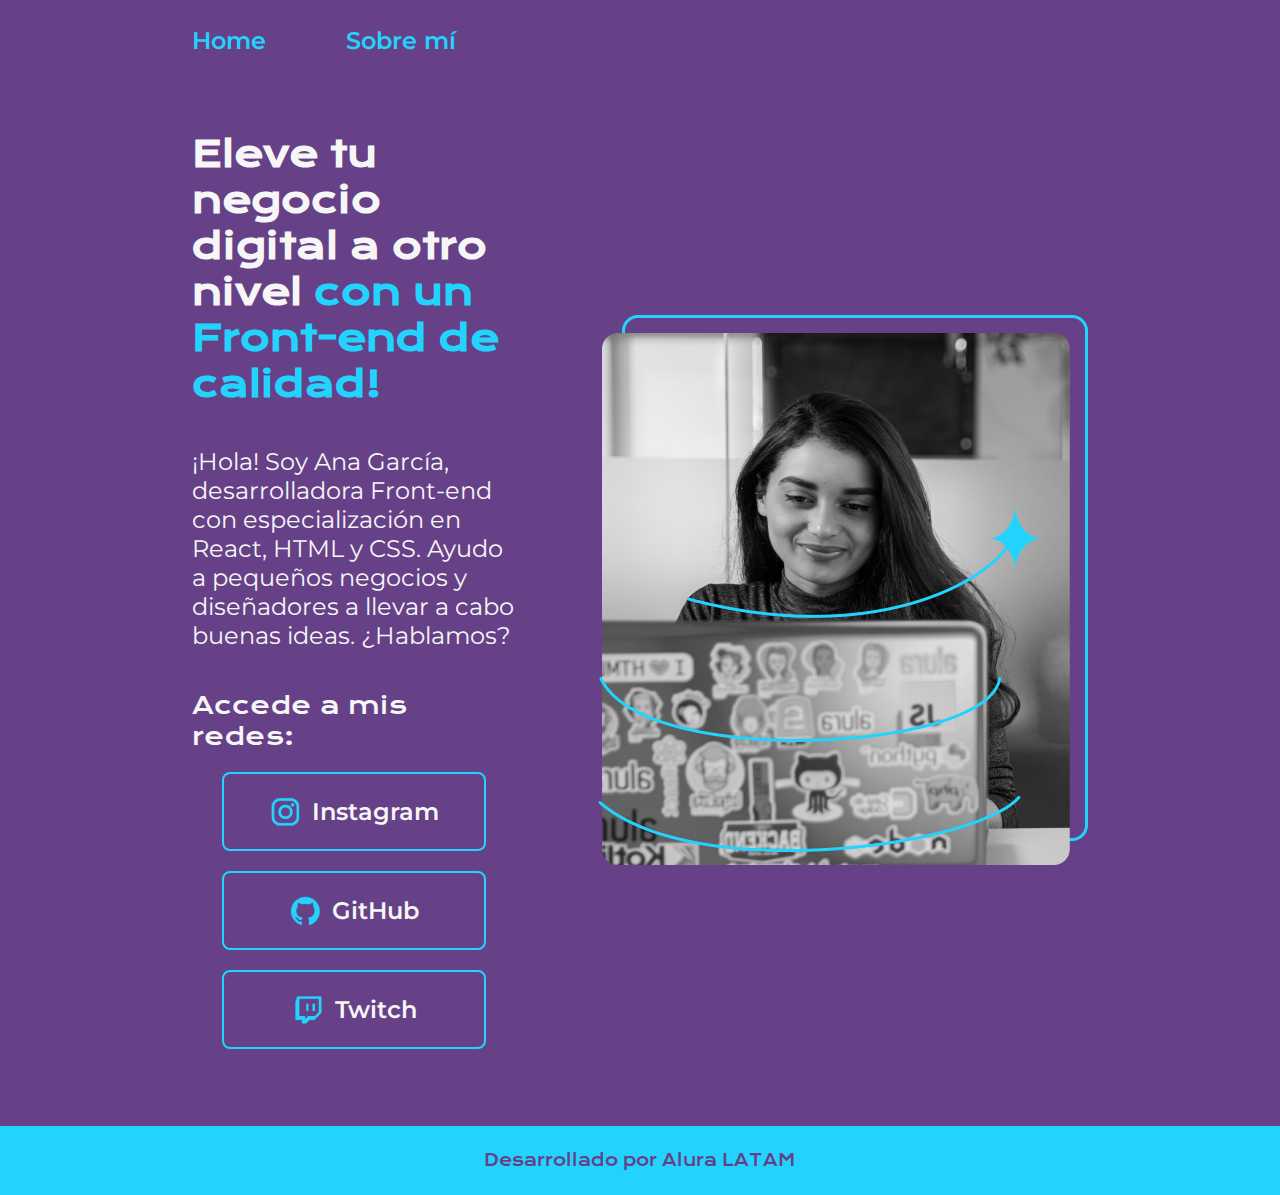
<file: index.html>
<!DOCTYPE html>
<html lang="es-mx">
<head>
    
    <meta charset="UTF-8"> 
    <meta http-equiv="X-UA-Compatible" content="IE=edge">
    <meta name="viewport" content="width=device-width, initial-scale=1.0">
    <title>Portafolio</title>
    <link rel="stylesheet" href="/styles/style.css">

</head>
<body>
    <header class="header">
        <nav class="header__menu">
            <a class="header__menu__link" href="/index.html">Home</a>
            <a class="header__menu__link" href="/About.html">Sobre mí</a>
        </nav>
    </header>
    <main class="presentacion">
        <section class="presentacion__contenido">
            <h1 class="presentacion__contenido__titulo">
                Eleve tu negocio digital a otro nivel 
                <strong class="titulo-destaque">con un Front-end de calidad!
                </strong></h1>
                <p class="presentacion__contenido__parrafo">¡Hola! Soy Ana García, desarrolladora Front-end con
                    especialización en React, HTML y CSS. Ayudo a pequeños
                    negocios y diseñadores a llevar a cabo buenas ideas.
                    ¿Hablamos?

                </p>

                <div class="presentacion__enlaces">
                <h2 class="titulo__enlaces">Accede a mis redes:</h2>
                <a class= "presentacion__enlaces__link" href="https://instagram.com/">
                    <img src="/assets/instagram.png">
                    Instagram</a>
                <a class= "presentacion__enlaces__link" href="https://github.com/">
                    <img src="/assets/github.png">
                    GitHub</a>
                <a class= "presentacion__enlaces__link" href="https://twitch.com/">
                    <img src="/assets/twitch.png">
                    Twitch</a>
                </a>
                </div>
        </section>
            <img class="presentacion__imagen" src="/assets/Imagem.png" alt="Foto de Ana García desarrolando un proyecto">
    </main>
    <footer class="footer">
        <p>Desarrollado por Alura LATAM</p>
    </footer>
</body>
</html>
</file>
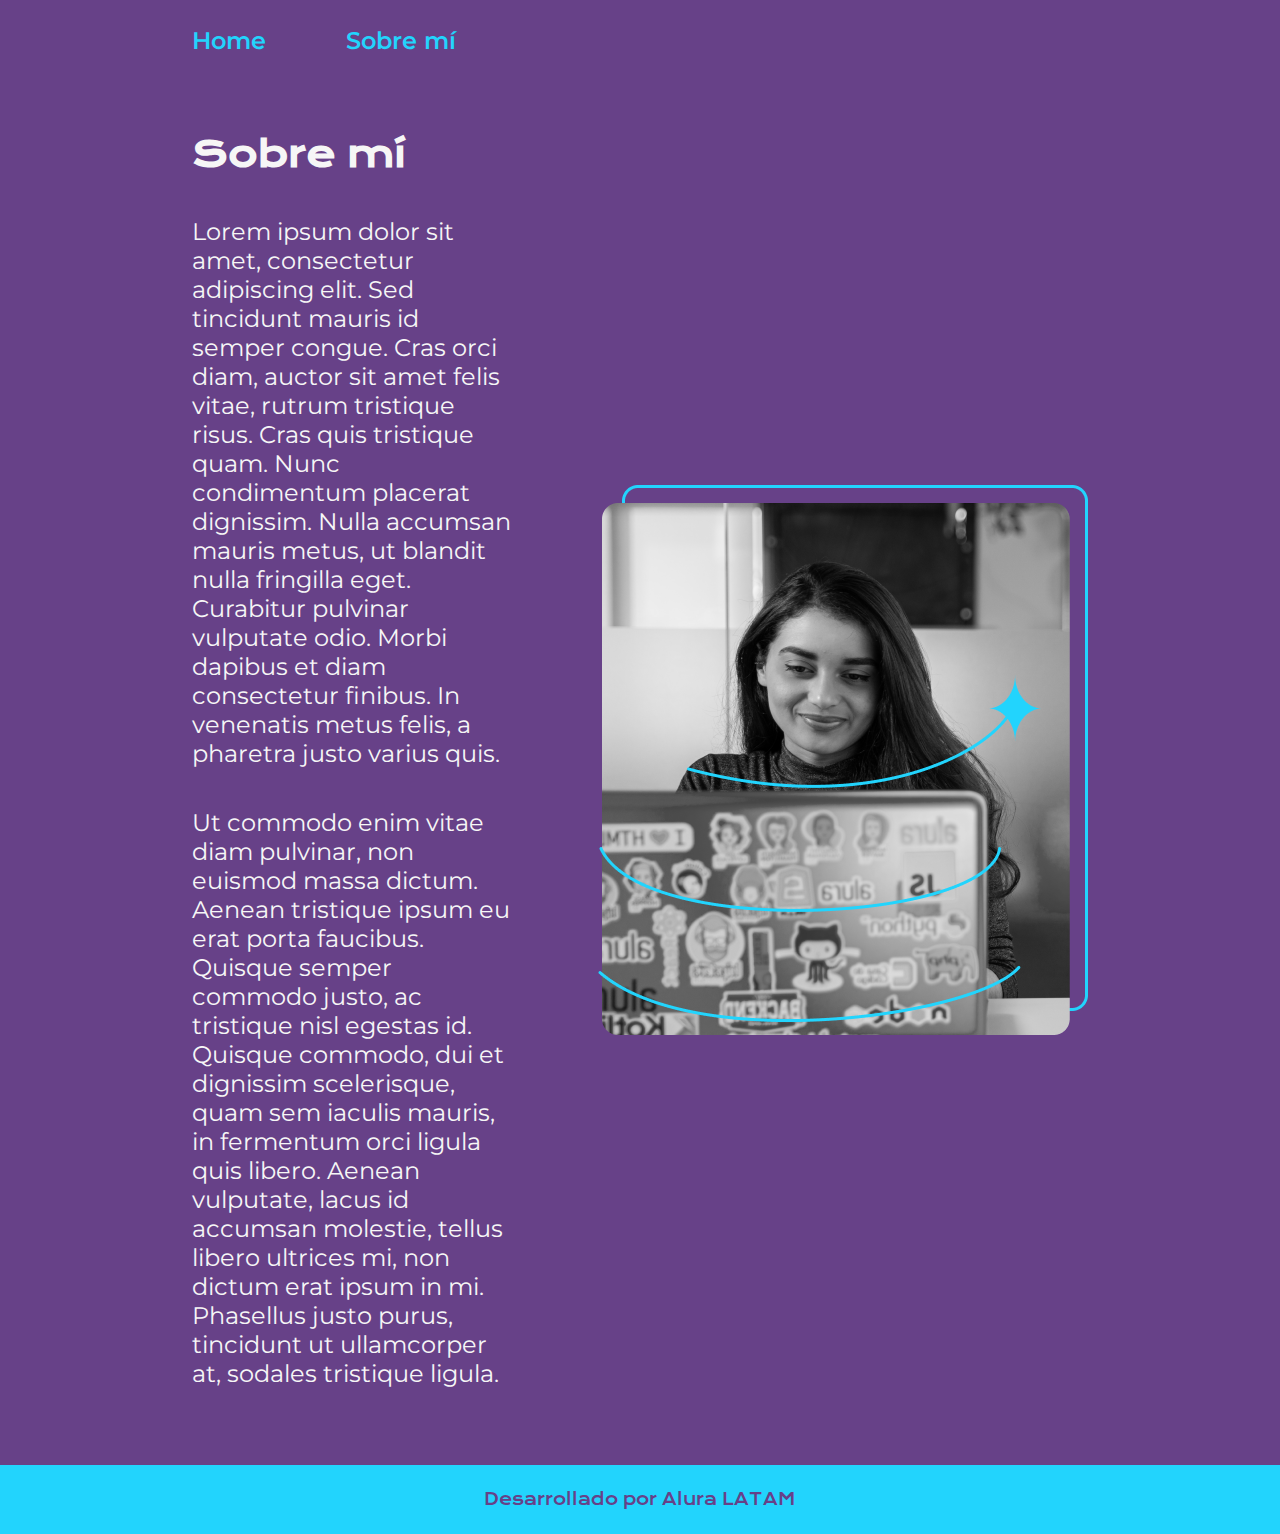
<file: About.html>
<!DOCTYPE html>
<html lang="en">
<head>
    <meta charset="UTF-8">
    <meta name="viewport" content="width=device-width, initial-scale=1.0">
    <title>Sobre mí</title>
    <link rel="stylesheet" href="/styles/style.css">
</head>
<body>
    <header class="header">
        <nav class="header__menu">
            <a class="header__menu__link" href="/index.html">Home</a>
            <a class="header__menu__link" href="/About.html">Sobre mí</a>
            
        </nav>
    </header>
    <main class="presentacion">

            <section class="presentacion__contenido">
                <h1 class="presentacion__contenido__titulo">Sobre mí</h1>
                <p class="presentacion__contenido__parrafo">Lorem ipsum dolor sit amet, consectetur adipiscing elit. Sed tincidunt mauris id semper congue. Cras orci diam, auctor sit amet felis vitae, rutrum tristique risus. Cras quis tristique quam. Nunc condimentum placerat dignissim. Nulla accumsan mauris metus, ut blandit nulla fringilla eget. Curabitur pulvinar vulputate odio. Morbi dapibus et diam consectetur finibus. In venenatis metus felis, a pharetra justo varius quis.</p>
                <p class="presentacion__contenido__parrafo">Ut commodo enim vitae diam pulvinar, non euismod massa dictum. Aenean tristique ipsum eu erat porta faucibus. Quisque semper commodo justo, ac tristique nisl egestas id. Quisque commodo, dui et dignissim scelerisque, quam sem iaculis mauris, in fermentum orci ligula quis libero. Aenean vulputate, lacus id accumsan molestie, tellus libero ultrices mi, non dictum erat ipsum in mi. Phasellus justo purus, tincidunt ut ullamcorper at, sodales tristique ligula. </p>

            </section>
            <img class="presentacion__imagen" srcset="/assets/Imagem.png" alt="Foto de Ana García desarrolando un proyecto">
    </main>
    <footer class="footer">
        <p>Desarrollado por Alura LATAM</p>
    </footer>
</body>
</html>
</file>
<file: styles/style.css>
@import url('https://fonts.googleapis.com/css2?family=Krona+One&family=Montserrat:ital,wght@0,100..900;1,100..900&display=swap');

:root{
    --color-primario: #674188;
    --color-secundario: #f6f6f6;
    --color-terciario: #22D4FD;

    --fuente-Montserrat: 'Montserrat', sans-serif;
    --fuente-Krona: 'Krona One', sans-serif;
}

* {
    padding: 0;
    margin:0;
}

body{
    height: auto;
    box-sizing: border-box;
    background-color:var(--color-primario);
    color: var(--color-secundario);
}

.header{
    padding: 2% 0% 0% 15% ;

}

.header__menu{
    display: flex;
    gap: 80px;
}

.header__menu__link{
    font-family: var(--fuente-Montserrat);
    font-size: 1.5rem;
    font-weight: 600;
    color: var(--color-terciario);
    text-decoration: none;
}

.presentacion {
   padding: 6% 15%;
    display: flex;
    align-items: center;
    justify-content: space-between;
    gap: 82px;
}

.presentacion__contenido{
    width: 50%px;
    display: flex;
    flex-direction: column;
    gap: 40px;
}

.presentacion__contenido__titulo{
    font-size: 2.25rem;
    font-family: var(--fuente-Krona);
}

.titulo-destaque {
    color: var(--color-terciario); ;
}

.presentacion__contenido__parrafo{
    font-family: var(--fuente-Montserrat);
    font-size: 1.5rem;
}

.presentacion__enlaces{
    display: flex;
    justify-content: space-between;
    flex-direction: column;
    gap: 20px;
    align-items: center;

}

.titulo__enlaces{
    font-family: var(--fuente-Krona);
    font-size: 1.5rem;
    font-weight: 400;
}

.presentacion__enlaces__link{
    width: 80%;
    text-align: center;
    padding: 21.5px 0;
    border-radius: 8px;
    font-family: var(--fuente-Montserrat);
    font-size: 1.5rem;
    font-weight: 600;
    text-decoration: none;
    color: var(--color-secundario);
    border: 2px solid var(--color-terciario);
    display: flex;
    justify-content: center;
    align-items: center;
    gap: 10px;
}

.presentacion__enlaces__link:hover{
    background-color: #272727;
}

.presentacion__imagen{
    width: 65%;
}

.footer{
    background-color:var(--color-terciario);
    text-align: center;
    font-family: var(--fuente-Krona);
    color: var(--color-primario);
    padding: 24px;
    font-weight: 400;
}

@media (max-width: 1200px){

    .header{
        padding: 10%;
    }

    .header__menu{
        justify-content: center;
    }

    .presentacion{
        flex-direction: column-reverse;
        padding: 5%;
    }

    .presentacion__contenido{
        width: auto;
    }
}
</file>
